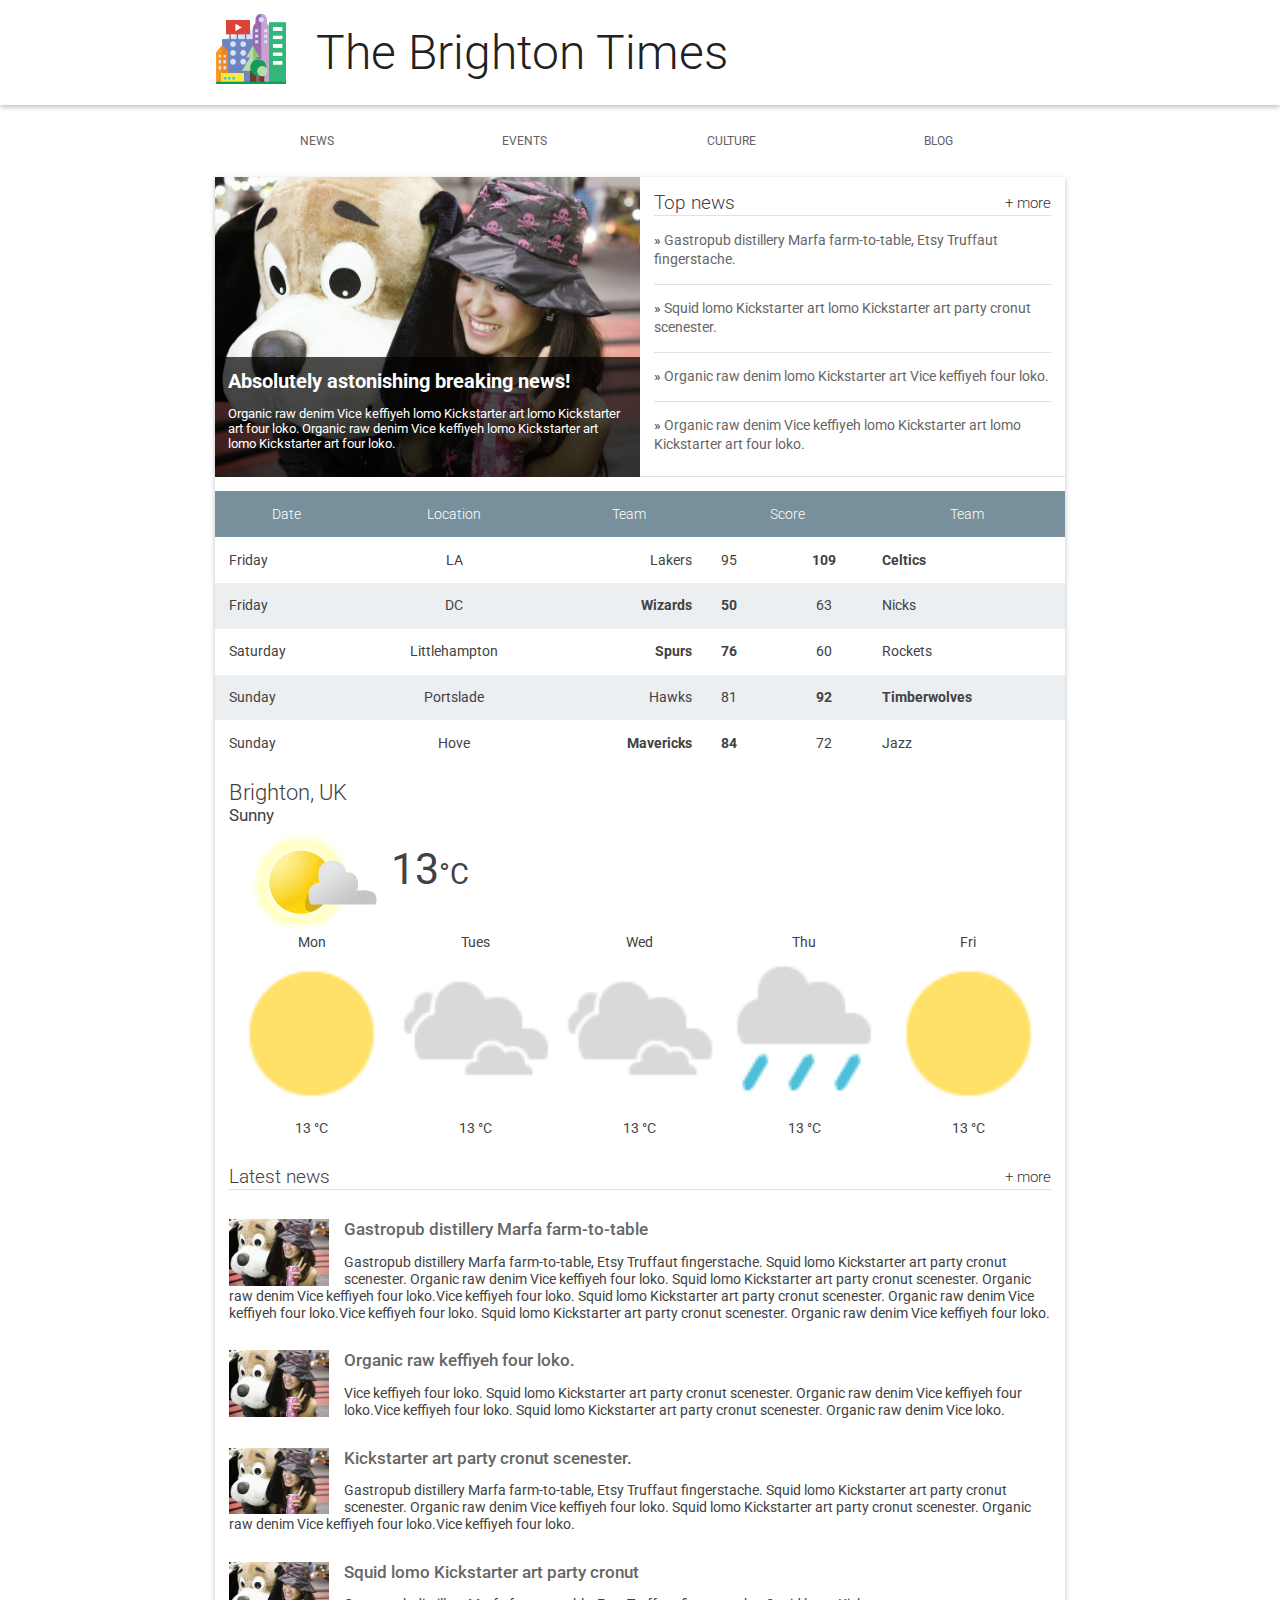
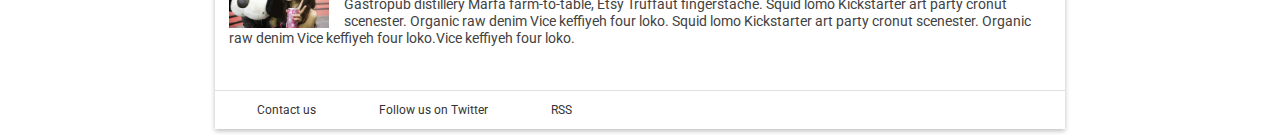
<file: Final_Quiz/index.html>
<!doctype html>
<html lang="en">
  <head>
    <meta charset="utf-8">
    <meta name="viewport" content="width=device-width,initial-scale=1.0">
    <meta http-equiv="X-UA-Compatible" content="IE=edge">
    <title>Brighton Times</title>
    <link href="https://fonts.googleapis.com/css?family=Roboto:300,400,500" rel="stylesheet" type="text/css">
    <link rel="stylesheet" type="text/css" href="main.css">
    <link rel="stylesheet" type="text/css" href="responsive.css">
  </head>
  <body>

    <header class="header">
      <div class="header__inner">
        <img class="header__logo" src="images/city.png" alt="iconic view of a cityscape">
        <h1 class="header__title">
          The Brighton Times
        </h1>
        <a id="menu" class="header__menu">
          <svg xmlns="http://www.w3.org/2000/svg" viewBox="0 0 24 24">
            <path d="M2 6h20v3H2zm0 5h20v3H2zm0 5h20v3H2z"/>
          </svg>
        </a>
      </div>
    </header>

    <nav id="drawer" class="nav">
      <ul class="nav__list">
        <li class="nav__item"><a href="#">News</a></li>
        <li class="nav__item"><a href="#">Events</a></li>
        <li class="nav__item"><a href="#">Culture</a></li>
        <li class="nav__item"><a href="#">Blog</a></li>
      </ul>
    </nav>

    <main>
      <section class="content">
        <section class="hero">
          <article class="description">
            <h2>Absolutely astonishing breaking news!</h2>
            <p>Organic raw denim Vice keffiyeh lomo Kickstarter art lomo Kickstarter art four loko. Organic raw denim Vice keffiyeh lomo Kickstarter art lomo Kickstarter art four loko.</p>
          </article>
        </section>

        <section class="news top-news">
          <h2 class="news__title">Top news <a href="#" class="news__more">+ more</a></h2>
          <ul>
            <li class="top-news__item">
              <a href="#">Gastropub distillery Marfa farm-to-table, Etsy Truffaut fingerstache.</a>
            </li>
            <li class="top-news__item">
              <a href="#">Squid lomo Kickstarter art lomo Kickstarter art party cronut scenester.</a>
            </li>
            <li class="top-news__item">
              <a href="#">Organic raw denim lomo Kickstarter art Vice keffiyeh four loko.</a>
            </li>
            <li class="top-news__item">
              <a href="#">Organic raw denim Vice keffiyeh lomo Kickstarter art lomo Kickstarter art four loko.</a>
            </li>
          </ul>
        </section>

        <section class="scores">
          <table class="scores__table">
            <thead>
              <tr>
                <th>Date</th>
                <th class="scores__location">Location</th>
                <th>Team</th>
                <th colspan="2">Score</th>
                <th>Team</th>
              </tr>
            </thead>
            <tbody>
              <tr>
                <td>Friday</td>
                <td class="scores__location">LA</td>
                <td>Lakers</td>
                <td>95</td>
                <td class="winner">109</td>
                <td class="winner">Celtics</td>
              </tr>
              <tr>
                <td>Friday</td>
                <td class="scores__location">DC</td>
                <td class="winner">Wizards</td>
                <td class="winner">50</td>
                <td>63</td>
                <td>Nicks</td>
              </tr>
              <tr>
                <td>Saturday</td>
                <td class="scores__location">Littlehampton</td>
                <td class="winner">Spurs</td>
                <td class="winner">76</td>
                <td>60</td>
                <td>Rockets</td>
              </tr>
              <tr>
                <td>Sunday</td>
                <td class="scores__location">Portslade</td>
                <td>Hawks</td>
                <td>81</td>
                <td class="winner">92</td>
                <td class="winner">Timberwolves</td>
              </tr>
              <tr>
                <td>Sunday</td>
                <td class="scores__location">Hove</td>
                <td class="winner">Mavericks</td>
                <td class="winner">84</td>
                <td>72</td>
                <td>Jazz</td>
              </tr>

            </tbody>
          </table>
        </section>

        <section class="weather">
          <span class="weather__location">Brighton, UK</span>
          <span class="weather__desc">Sunny</span>
          <span class="weather__today">
          <img class="weather__today__image" src="images/weather.png" alt="icon of a partially cloudy day"><span class="weather__today__temp">13</span><span class="weather__today__deg">&deg;C</span>
          </span>
          <ul class="weather__next">
            <li class="weather__next__item">
              <span>Mon</span>
              <img class="weather__next__image" src="images/sunny.png" alt="icon of a sunny day">
              <span>13 &deg;C</span>
            </li><li class="weather__next__item">
              <span>Tues</span>
              <img class="weather__next__image" src="images/cloudy.png" alt="icon of a cloudy day">
              <span>13 &deg;C</span>
            </li><li class="weather__next__item">
              <span>Wed</span>
              <img class="weather__next__image" src="images/cloudy.png" alt="icon of a cloudy day">
              <span>13 &deg;C</span>
            </li><li class="weather__next__item">
              <span>Thu</span>
              <img class="weather__next__image" src="images/rain.png" alt="icon of a rainy day">
              <span>13 &deg;C</span>
            </li><li class="weather__next__item">
              <span>Fri</span>
              <img class="weather__next__image" src="images/sunny.png" alt="icon of a sunny day">
              <span>13 &deg;C</span>
            </li>
          </ul>
        </section>

        <section class="news recent-news">
          <h2 class="news__title">Latest news <a href="#" class="news__more">+ more</a></h2>
          <ul>
            <li class="snippet">
              <img class="snippet__thumbnail" src="images/dog.jpg" alt="picture of a girl with a large, stuffed dog toy">
              <h3 class="snippet__title"><a href="#">Gastropub distillery Marfa farm-to-table</a></h3>
              <p>Gastropub distillery Marfa farm-to-table, Etsy Truffaut fingerstache.
              Squid lomo Kickstarter art party cronut scenester. Organic raw denim Vice keffiyeh four loko. Squid lomo Kickstarter art party cronut scenester. Organic raw denim Vice keffiyeh four loko.Vice keffiyeh four loko. Squid lomo Kickstarter art party cronut scenester. Organic raw denim Vice keffiyeh four loko.Vice keffiyeh four loko. Squid lomo Kickstarter art party cronut scenester. Organic raw denim Vice keffiyeh four loko.
              </p>
            </li>
            <li class="snippet">
              <img class="snippet__thumbnail" src="images/dog.jpg" alt="picture of a girl with a large, stuffed dog toy">
              <h3 class="snippet__title"><a href="#">Organic raw keffiyeh four loko.</a></h3>
              <p>Vice keffiyeh four loko. Squid lomo Kickstarter art party cronut scenester. Organic raw denim Vice keffiyeh four loko.Vice keffiyeh four loko. Squid lomo Kickstarter art party cronut scenester. Organic raw denim Vice loko.
              </p>
            </li>
            <li class="snippet">
              <img class="snippet__thumbnail" src="images/dog.jpg" alt="picture of a girl with a large, stuffed dog toy">
              <h3 class="snippet__title"><a href="#">Kickstarter art party cronut scenester.</a></h3>
              <p>Gastropub distillery Marfa farm-to-table, Etsy Truffaut fingerstache.
              Squid lomo Kickstarter art party cronut scenester. Organic raw denim Vice keffiyeh four loko. Squid lomo Kickstarter art party cronut scenester. Organic raw denim Vice keffiyeh four loko.Vice keffiyeh four loko.
              </p>
            </li>
            <li class="snippet">
              <img class="snippet__thumbnail" src="images/dog.jpg" alt="picture of a girl with a large, stuffed dog toy">
              <h3 class="snippet__title"><a href="#">Squid lomo Kickstarter art party cronut </a></h3>
              <p>Gastropub distillery Marfa farm-to-table, Etsy Truffaut fingerstache.
              Squid lomo Kickstarter art party cronut scenester. Organic raw denim Vice keffiyeh four loko. Squid lomo Kickstarter art party cronut scenester. Organic raw denim Vice keffiyeh four loko.Vice keffiyeh four loko.
              </p>
            </li>
          </ul>
        </section>
      </section>
      <footer>
        <ul>
          <li><a href="#">Contact us</a></li>
          <li><a href="#">Follow us on Twitter</a></li>
          <li><a href="#">RSS</a></li>
        </ul>
      </footer>
    </main>
    <script>
      /*
       * Open the drawer when the menu ison is clicked.
       */
      var menu = document.querySelector('#menu');
      var main = document.querySelector('main');
      var drawer = document.querySelector('.nav');

      menu.addEventListener('click', function(e) {
        drawer.classList.toggle('open');
        e.stopPropagation();
      });
      main.addEventListener('click', function() {
        drawer.classList.remove('open');
      });

    </script>
  </body>
</html>
</file>
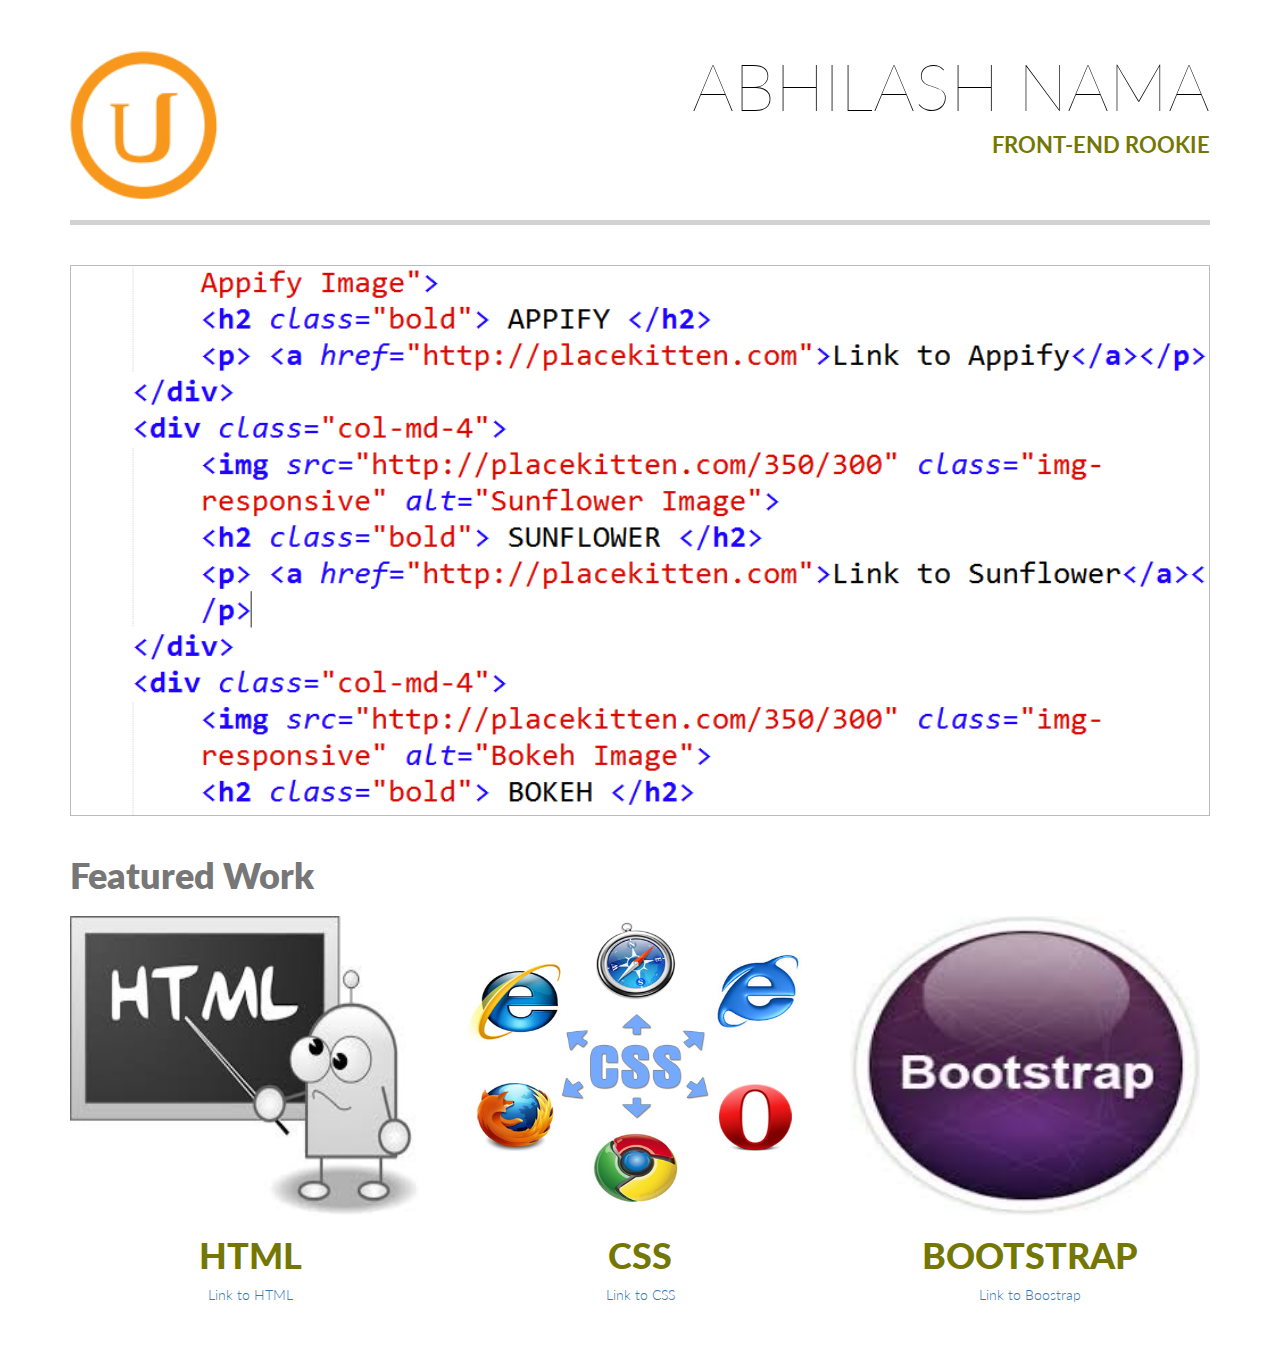
<file: P1-Intro_HTML_CSS/P1-MyPortfolio.html>
<!DOCTYPE HTML>
<html>

<head>
    <meta charset="utf-8">
    <meta name="viewport" content="width=device-width, initial-scale=1">
    <title>My Portfolio</title>
    <link rel="stylesheet" href="css/bootstrap.min.css">
    <link rel="stylesheet" href="css/P1-MyPortfolio.css">
    <link href='https://fonts.googleapis.com/css?family=Lato:100,300' rel='stylesheet' type='text/css'>
    <script type="text/javascript" src="js/jquery-1.9.1.js"></script>
    <script type="text/javascript" src="js/bootstrap.min.js"></script>
</head>

<body>

    <div class="container">

        <div class="row">
            <div class="col-md-6">
                <a href="https://www.udacity.com/"><img class="title-logo" src="images/P1-udacity-logo.jpg" alt="Udacity Logo">
                </a>
            </div>
            <div class="col-md-6 text-uppercase text-right">
                <h1 class="title-super text-thin">Abhilash Nama</h1>
                <h4>Front-end Rookie</h4>
            </div>
        </div>

        <hr>

        <div class="row">
            <div class="col-md-12">
                <img id="center-image" src="images/P1-html-center.png" height="1140" width="550" class="img-responsive" alt="Center Image">
            </div>
        </div>

        <div class="row">
            <div class="col-md-12">
                <h2 class="text-muted">Featured Work</h2>
            </div>
        </div>

        <div class="row text-center">
            <div class="col-md-4">
                <img id="html" src="images/P1-html.jpg" data-toggle="modal" data-target="#project1" class="img-responsive" alt="HTML Image">
                <h2 class="bold">HTML</h2>
                <p> <a href="https://en.wikipedia.org/wiki/HTML">Link to HTML</a>
                </p>
            </div>
            <div class="col-md-4">
                <img id="css" src="images/P1-css.jpg" data-toggle="modal" data-target="#project2" class="img-responsive" alt="CSS Image">
                <h2 class="bold">CSS</h2>
                <p> <a href="https://en.wikipedia.org/wiki/Cascading_Style_Sheets">Link to CSS</a>
                </p>
            </div>
            <div class="col-md-4">
                <img id="bootstrap" src="images/P1-bootstrap.jpg" data-toggle="modal" data-target="#project3" class="img-responsive" alt="Bootstrap Image">
                <h2 class="bold">BOOTSTRAP</h2>
                <p> <a href="http://getbootstrap.com/">Link to Boostrap</a>
                </p>
            </div>
        </div>

    </div>

    <!-- Modal -->
    <div class="modal fade" id="project1" tabindex="-1" role="dialog" aria-labelledby="myModalLabel1" aria-hidden="true">
        <div class="modal-dialog">
            <div class="modal-content">
                <div class="modal-header">
                    <h3 class="modal-title" id="myModalLabel1"><strong>HTML</strong></h3>
                </div>
                <div class="modal-body">
                    <img class="img-responsive" src="images/P1-html.jpg" alt="HTML Image" style="height:200px; width:200px"> This was my first project in this class. I started learning building web pages, solely using HTML. I undestood that HTML enables in building the structure of a webpage but has limitations in styling a webpage. CSS is the next lesson, which helps in styling a webpage.
                </div>
                <div class="modal-footer">
                    <button type="button" class="btn btn-default" data-dismiss="modal">Close</button>
                </div>
            </div>
        </div>
    </div>

    <!-- Modal -->
    <div class="modal fade" id="project2" tabindex="-1" role="dialog" aria-labelledby="myModalLabel2" aria-hidden="true">
        <div class="modal-dialog">
            <div class="modal-content">
                <div class="modal-header">
                    <h3 class="modal-title" id="myModalLabel2"><strong>CSS</strong></h3>
                </div>
                <div class="modal-body">
                    <img class="img-responsive" src="images/P1-css.jpg" alt="CSS Image" style="height:200px; width:200px">This was my second project in this class. I learnt the various ways the objects in a webpage can be styled using CSS.
                </div>
                <div class="modal-footer">
                    <button type="button" class="btn btn-default" data-dismiss="modal">Close</button>
                </div>
            </div>
        </div>
    </div>

    <!-- Modal -->
    <div class="modal fade" id="project3" tabindex="-1" role="dialog" aria-labelledby="myModalLabel3" aria-hidden="true">
        <div class="modal-dialog">
            <div class="modal-content">
                <div class="modal-header">
                    <h3 class="modal-title" id="myModalLabel3"><strong>Bootstrap</strong></h3>
                </div>
                <div class="modal-body">
                    <img class="img-responsive" src="images/P1-bootstrap.jpg" alt="Bootstrap Image" style="height:200px; width:200px">Bootstrap is a framework for building webpages that has many features built into it. This webpage was built using the Bootstrap framework.
                </div>
                <div class="modal-footer">
                    <button type="button" class="btn btn-default" data-dismiss="modal">Close</button>
                </div>
            </div>
        </div>
    </div>

</body>

</html>
</file>
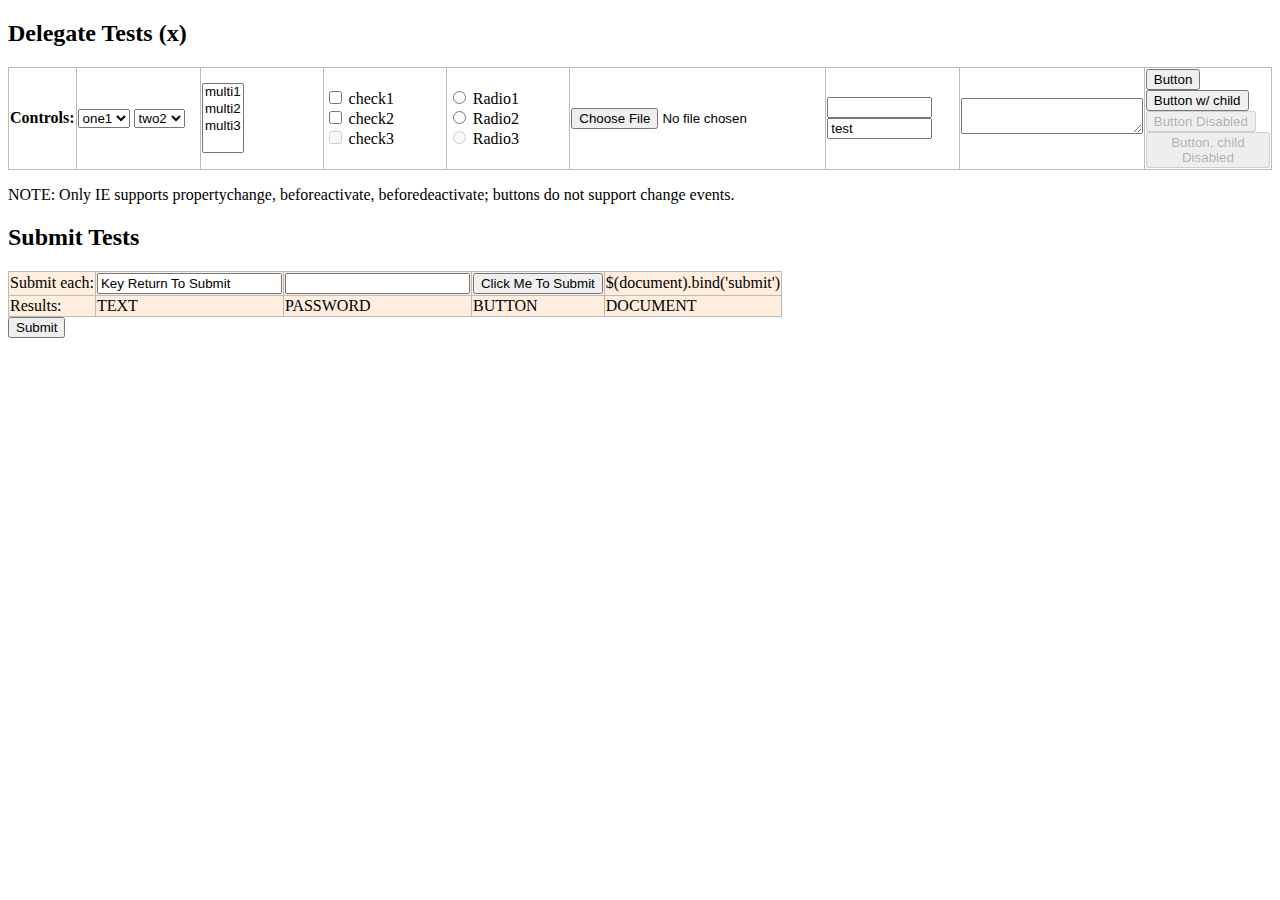
<file: P1-Intro_HTML_CSS/js/jquery-1.11.2/test/delegatetest.html>
<!DOCTYPE html>
<html>
<head>
<title>Event Delegation Tests</title>
<script src="jquery.js"></script>
<style>
table {
	border-collapse: collapse;
	empty-cells: show;
}
th {
	text-align: left;
}
thead td {
	width: 11%;
}
tbody td {
	background: #fed;
}
th, td {
	border: 1px solid #bbb;
}
</style>
</head>
<body>
<h2>Delegate Tests (<span id="fileversion">x</span>)</h2>

<table id="changes">
<thead>
	<tr>
		<th>
			Controls:
		</th>
		<td id="select-one">
			<select>
				<option value='one1'>one1</option>
				<option value='one2'>one2</option>
				<option value='one3'>one3</option>
			</select>
			<select>
				<option value='two1'>two1</option>
				<option value='two2' selected="selected">two2</option>
				<option value='two3'>two3</option>
			</select>
		</td>
		<td id="select-mult">
			<select multiple="multiple">
				<option value='multi1'>multi1</option>
				<option value='multi2'>multi2</option>
				<option value='multi3'>multi3</option>
			</select>
		</td>
		<td id="checkbox">
			<input type="checkbox" name="mycheckbox" id="check1"/>
			<label for="check1">check1</label><br/>
			<input type="checkbox" name="mycheckbox" id="check2"/>
			<label for="check2">check2</label><br />
			<input type="checkbox" name="mycheckbox" id="check3" disabled="disabled"/>
			<label for="check3">check3</label>
		</td>
		<td id="radio">
			<input type="radio" name="myradio" id="radio1"/>
			<label for="radio1">Radio1</label><br/>
			<input type="radio" name="myradio" id="radio2"/>
			<label for="radio2">Radio2</label><br />
			<input type="radio" name="myradio" id="radio3" disabled="disabled"/>
			<label for="radio3">Radio3</label>
		</td>
		<td id="file">
			<input class="file_test" id="file1" type="file"/>
		</td>
		<td id="text">
			<input class='test' value='' id='input' size='10' />
			<input class='test' value='test' id='input2' size='10' readonly="readonly" />
		</td>
		<td id="textarea">
			<textarea rows='2'></textarea>
		</td>
		<td id="button">
			<button name="mybutton1" id="button1">Button</button><br />
			<button name="mybutton2" id="button2"><span>Button w/ child</span></button><br />
			<button name="mybutton3" id="button3" disabled="disabled">Button Disabled</button><br />
			<button name="mybutton4" id="button4" disabled="disabled"><span disabled="disabled">Button, child Disabled</span></button><br />
		</td>
	</tr>
</thead>
<tbody>
</tbody>
</table>
<p>NOTE: Only IE supports propertychange, beforeactivate, beforedeactivate; buttons do not support change events.</p>

<h2>Submit Tests</h2>
<table>
	<tr>
		<td>
			Submit each:
		</td>
		<td>
			<form action="" id="text_submit">
				<input class='test' type='text' value='Key Return To Submit'/>
			</form>
		</td>
		<td>
			<form action="" id="password_submit">
				<input class='test' type='password' value=''/>
			</form>
		</td>
		<td>
			<form action="" id="submit_submit">
				<input type='submit' value="Click Me To Submit" />
			</form>
		</td>
		<td>$(document).bind('submit')</td>
	</tr>
	<tr>
		<td>Results:</td>
		<td id='textSubmit' class="red">TEXT</td>
		<td id='passwordSubmit' class="red">PASSWORD</td>
		<td id='submitSubmit' class="red">BUTTON</td>
		<td id='boundSubmit' class="red">DOCUMENT</td>
	</tr>
</table>

	<form id="autosub"><input type=submit name=subme /></form>

<script type='text/javascript'>

$("#fileversion").text($.fn.jquery);

// Try an auto-submit, it should only fire once
$(function(){
	var triggered = false;
	$("#autosub input").trigger("keypress");
	$("body").on("submit", "#autosub", function( e ){
		e.preventDefault();
		e.stopPropagation();
		if ( triggered ) {
			alert("autosubmit FAIL");
		}
		triggered = true;
	});
	$("#autosub").submit().remove();
});

// Events we want to track in row-order
var events = "bind-change live-change onX-change bind-propertychange live-beforeactivate live-focusin bind-focus live-beforedeactivate live-focusout bind-blur live-click live-keydown".split(" "),
	counter = 0;
	blinker = function(event){
		if ( !counter ) {
			$("#changes tbody td").text("");
		}
		var $el = event.data,
			prev = $el.text();
		prev = prev? prev +" | " : "";
		return $el
			.text(prev + ++counter+" " + (this.value.replace(/^on$/,"") || this.id || this.checked || ""))
			.css("backgroundColor","#0f0")
			.delay(800)
			.queue(function(next){
				$el.css("backgroundColor","#afa");
				--counter;
				next();
			});
	};

for ( var i=0; i < events.length; i++ ) {
	var m = events[i].split("-"),
		api = m[0],
		type = m[1],
		$row = $("<tr><th>"+type+" "+api+"</th></tr>");

	$("#changes thead td").each(function(){
		var id = "#"+this.id,
			$cell = $('<td></td>');
		if ( api == "onX" ) {
			$(this).find("input, button, select, textarea").each(function(){
				this["on"+type] = function(e){ e = $.event.fix(e||event); e.data = $cell; blinker.call(this, e); };
			});
		} else if ( api == "bind" ) {
			$(this).find("input, button, select, textarea").bind(type, $cell, blinker);
		} else {
			$(id+" input,"+id+" button,"+id+" select,"+id+" textarea").live(type, $cell, blinker);
		}
		$row.append($cell);
	});
	$("#changes tbody").append($row);
}

// Ensure that cloned elements get the delegated event magic; this is
// implementation-specific knowledge but otherwise impossible to test.
// The beforeactivate event attaches a direct-bound change event.
// (Only care about the live change for this third select element.)
var sel1 = $("#select-one select:first-child");
if ( typeof(sel1[0].fireEvent) !== "undefined" ) {
	sel1.trigger( "beforeactivate" ).clone().appendTo("#select-one");
	//alert($("#select-one select").map(function(){ return this._change_attached || "undef"; }).get().join("|"));
}

jQuery.fn.blink = function(){
	return this
		.css("backgroundColor","green")
		.text( (parseInt(this.text(), 10) || 0) + 1 )
		.delay(700).queue(function(next){
			jQuery(this).css("backgroundColor","#afa");
			next();
		});
};

jQuery.fn.addSubmitTest = function( id, prevent ) {
	return this.live("submit", function(e){
		if ( prevent ) {
				e.preventDefault();
		}
		jQuery(id).blink();
	});
};

$("#text_submit").addSubmitTest("#textSubmit", true);
$("#password_submit").addSubmitTest("#passwordSubmit", true);
$("#submit_submit").addSubmitTest("#submitSubmit", true);
$("#prog_submit").addSubmitTest("#submitSubmit", true);
$(document).bind("submit", function(){
	jQuery("#boundSubmit").blink();
});

</script>
</body>
</html>
</file>
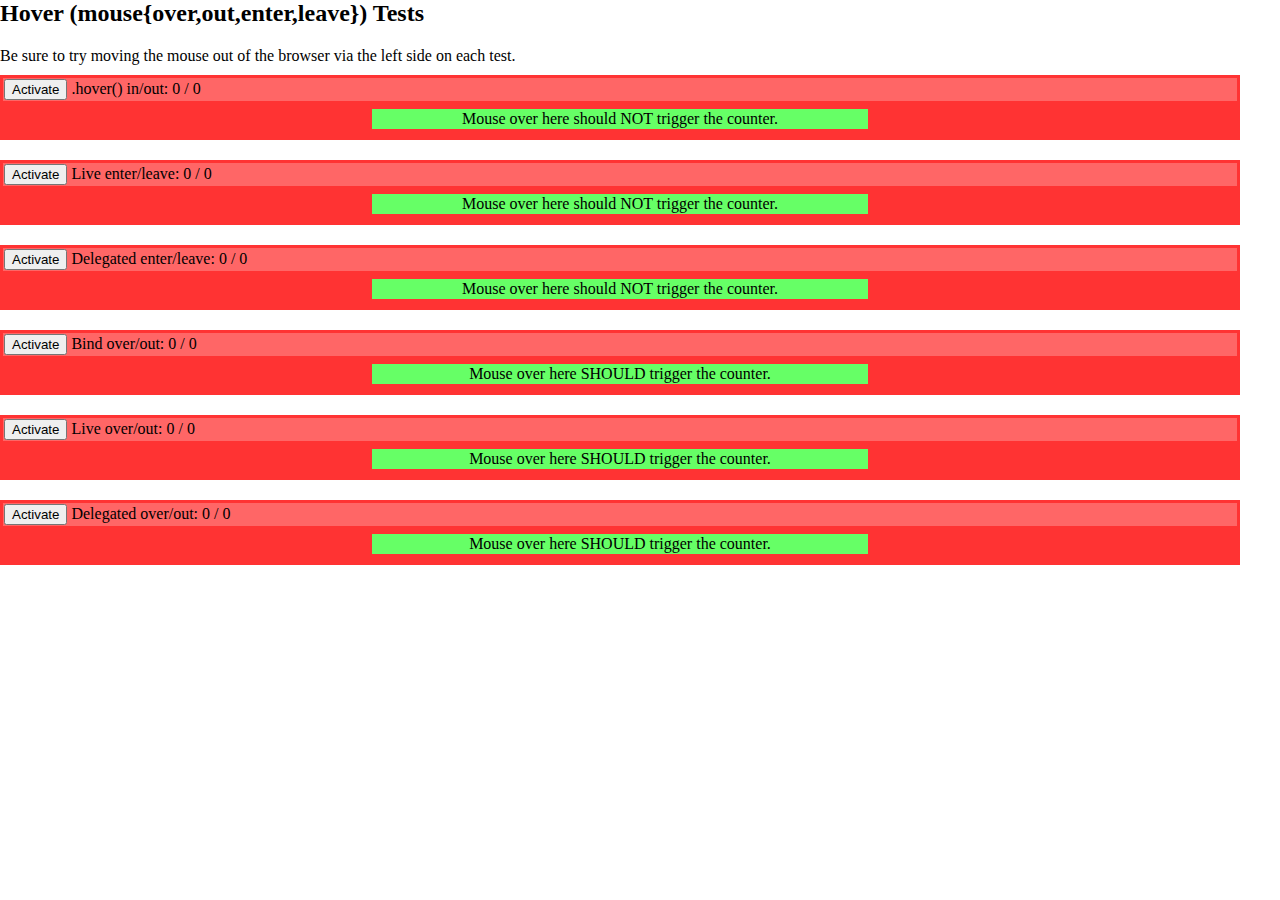
<file: P1-Intro_HTML_CSS/js/jquery-1.11.2/test/hovertest.html>
<html>
<head>
<title>Hover tests</title>
<script src="jquery.js"></script>
<style>
/* Remove body dimensions so we can test enter/leave to surrounding browser chrome */
body, html {
	border: 0;
	margin: 0;
	padding: 0;
}
p {
	margin: 2px 0;
}
.hover-box {
	background: #f33;
	padding: 3px;
	margin: 10px 40px 20px 0;
}
.hover-status {
	background: #f66;
	padding: 1px;
}
.hover-inside {
	background: #6f6;
	padding: 1px;
	margin: 8px auto;
	width: 40%;
	text-align: center;
}
</style>
 </head>
 <body>
	<h2>Hover (mouse{over,out,enter,leave}) Tests</h2>
	<p>Be sure to try moving the mouse out of the browser via the left side on each test.</p>
	<div id="wrapper">

	<div id="hoverbox" class="hover-box">
		<div class="hover-status">
			<button>Activate</button>
			.hover() in/out: <span class="ins">0</span> / <span class="outs">0</span>
		</div>
		<div class="hover-inside">
			Mouse over here should NOT trigger the counter.
		</div>
	</div>
	<div id="liveenterbox" class="hover-box">
		<div class="hover-status">
			<button>Activate</button>
			Live enter/leave: <span class="ins">0</span> / <span class="outs">0</span>
		</div>
		<div class="hover-inside">
			Mouse over here should NOT trigger the counter.
		</div>
	</div>
	<div id="delegateenterbox" class="hover-box">
		<div class="hover-status">
			<button>Activate</button>
			Delegated enter/leave: <span class="ins">0</span> / <span class="outs">0</span>
		</div>
		<div class="hover-inside">
			Mouse over here should NOT trigger the counter.
		</div>
	</div>

	<div id="overbox" class="hover-box">
		<div class="hover-status">
			<button>Activate</button>
			Bind over/out: <span class="ins">0</span> / <span class="outs">0</span>
		</div>
		<div class="hover-inside">
			Mouse over here SHOULD trigger the counter.
		</div>
	</div>
	<div id="liveoverbox" class="hover-box">
		<div class="hover-status">
			<button>Activate</button>
			Live over/out: <span class="ins">0</span> / <span class="outs">0</span>
		</div>
		<div class="hover-inside">
			Mouse over here SHOULD trigger the counter.
		</div>
	</div>
	<div id="delegateoverbox" class="hover-box">
		<div class="hover-status">
			<button>Activate</button>
			Delegated over/out: <span class="ins">0</span> / <span class="outs">0</span>
		</div>
		<div class="hover-inside">
			Mouse over here SHOULD trigger the counter.
		</div>
	</div>

	</div> <!-- wrapper -->

<script>

$(function(){

	var x,
		countIns = function() {
			var d = $(this).data();
			$("span.ins", this).text(++d.ins);
		},
		countOuts = function() {
			var d = $(this).data();
			$("span.outs", this).text(++d.outs);
		};

	// Tests can be activated separately or in combination to check for interference

	$("#hoverbox button").click(function(){
		$("#hoverbox")
			.data({ ins: 0, outs: 0 })
			.hover( countIns, countOuts );
		$(this).remove();
	});
	$("#delegateenterbox button").click(function(){
		$("html")
			.find("#delegateenterbox").data({ ins: 0, outs: 0 }).end()
			.delegate("#delegateenterbox", "mouseenter", countIns )
			.delegate("#delegateenterbox", "mouseleave", countOuts );
		$(this).remove();
	});
	$("#liveenterbox button").click(function(){
		$("#liveenterbox")
			.data({ ins: 0, outs: 0 })
			.live("mouseenter", countIns )
			.live("mouseleave", countOuts );
		$(this).remove();
	});

	$("#overbox button").click(function(){
		$("#overbox")
			.data({ ins: 0, outs: 0 })
			.bind("mouseover", countIns )
			.bind("mouseout", countOuts );
		$(this).remove();
	});
	$("#liveoverbox button").click(function(){
		$("#liveoverbox")
			.data({ ins: 0, outs: 0 })
			.live("mouseover", countIns )
			.live("mouseout", countOuts );
		$(this).remove();
	});
	$("#delegateoverbox button").click(function(){
		$(document)
			.find("#delegateoverbox").data({ ins: 0, outs: 0 }).end()
			.delegate("#delegateoverbox", "mouseover", countIns )
			.delegate("#delegateoverbox", "mouseout", countOuts );
		$(this).remove();
	});
});

</script>
</body>
</html>
</file>
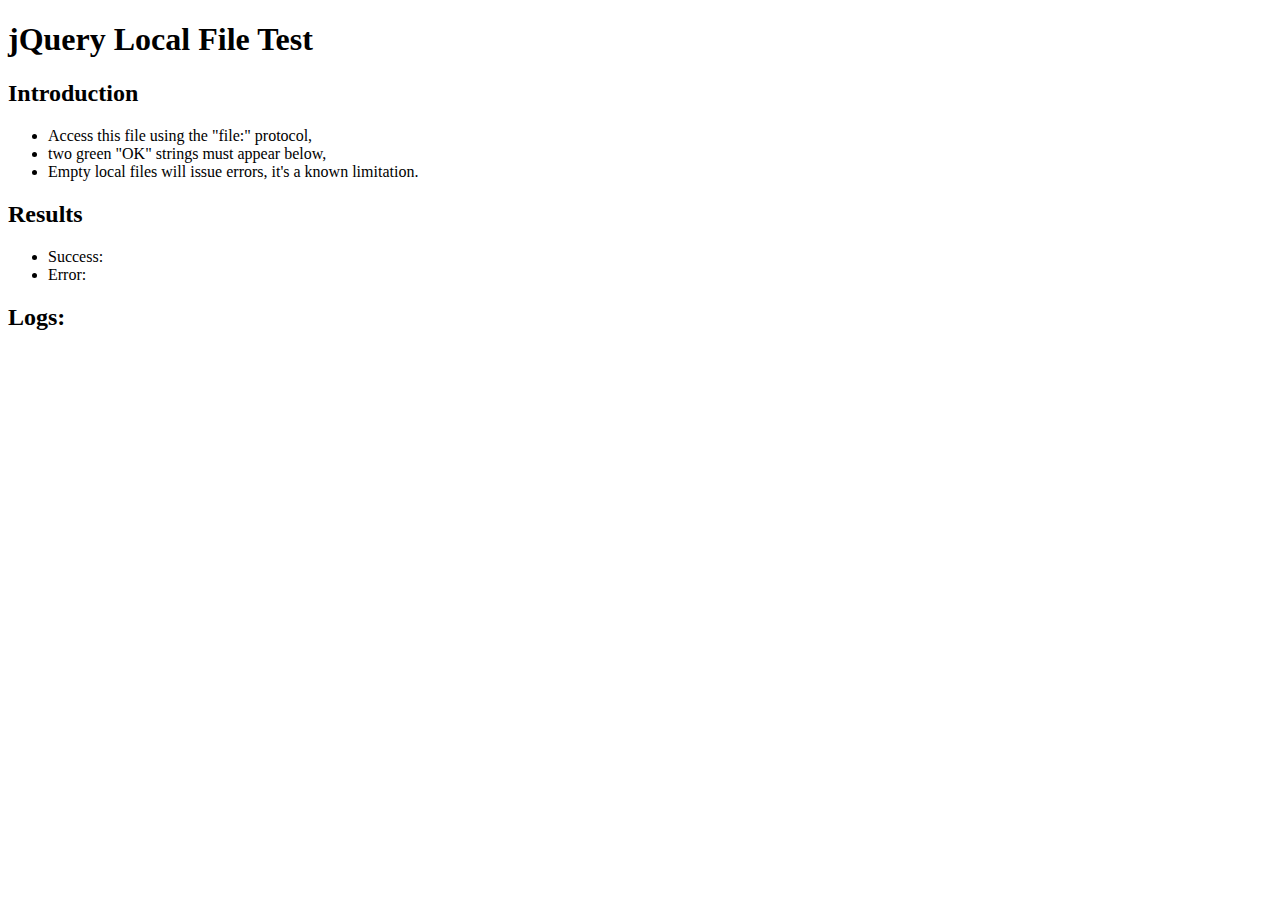
<file: P1-Intro_HTML_CSS/js/jquery-1.11.2/test/localfile.html>
<!DOCTYPE html PUBLIC "-//W3C//DTD XHTML 1.0 Transitional//EN" "http://www.w3.org/TR/xhtml1/DTD/xhtml1-transitional.dtd">
<html xmlns="http://www.w3.org/1999/xhtml" xml:lang="en" lang="en" dir="ltr" id="html">
<head>
	<meta http-equiv="Content-Type" content="text/html; charset=utf-8" />
	<title>jQuery Local File Test</title>
	<!-- Includes -->
	<script src="jquery.js"></script>
	<style>
		.error { color: red; }
		.success { color: green; }
	</style>
</head>
<body>
	<h1>jQuery Local File Test</h1>
	<h2>
		Introduction
	</h2>
	<ul>
		<li>
			Access this file using the "file:" protocol,
		</li>
		<li>
			two green "OK" strings must appear below,
		</li>
		<li>
			Empty local files will issue errors, it's a known limitation.
		</li>
	</ul>
	<h2>
		Results
	</h2>
	<ul>
		<li>
			Success:
			<span id="success">
			</span>
		</li>
		<li>
			Error:
			<span id="error">
			</span>
		</li>
	</ul>
	<h2>
		Logs:
	</h2>
	<ul id="log">
	</ul>
	<script>
		var logUL = jQuery( "#log" );
		function doLog( message, args ) {
			jQuery( "<li />").appendTo( logUL ).text( message + ': "' + Array.prototype.join.call( args, '" - "' ) + '"' );
		}
		jQuery.ajax( "./data/badjson.js" , {
			context: jQuery( "#success" ),
			dataType: "text"
		}).success(function( data, _, xhr ) {
			doLog( "Success (" + xhr.status + ")" , arguments );
			this.addClass( data ? "success" : "error" ).text( "OK" );
		}).error(function( xhr ) {
			doLog( "Success (" + xhr.status + ")" , arguments );
			this.addClass( "error" ).text( "FAIL" );
		});
		jQuery.ajax( "./data/doesnotexist.ext" , {
			context: jQuery( "#error" ),
			dataType: "text"
		}).error(function( xhr ) {
			doLog( "Error (" + xhr.status + ")" , arguments );
			this.addClass( "success" ).text( "OK" );
		}).success(function( data, _, xhr ) {
			doLog( "Error (" + xhr.status + ")" , arguments );
			this.addClass( "error" ).text( "FAIL" );
		});
	</script>
</body>
</file>
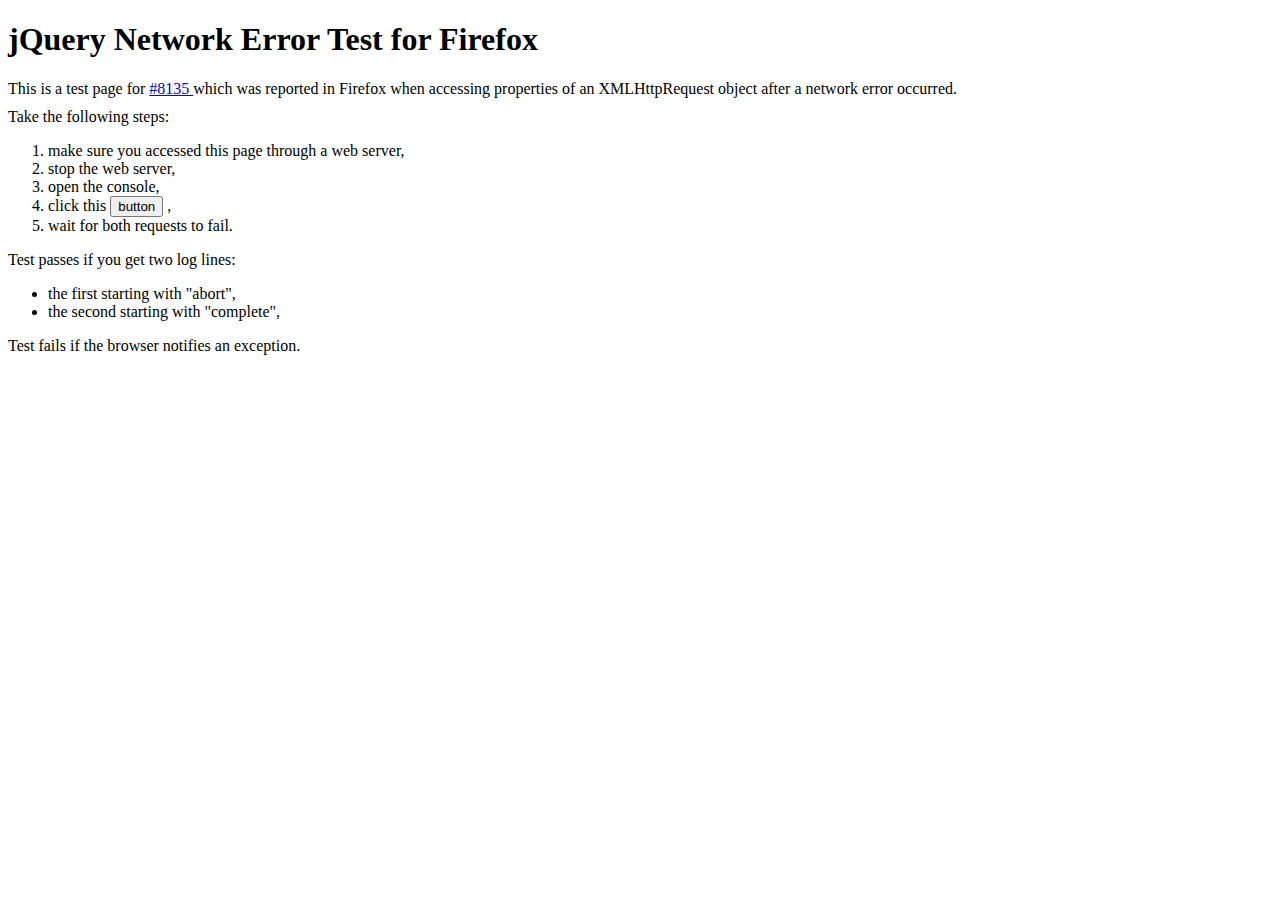
<file: P1-Intro_HTML_CSS/js/jquery-1.11.2/test/networkerror.html>
<!DOCTYPE html>
<html>
<!--
	Test for #8135

	Thanks John Firebaugh for this test page based on his gist
	https://gist.github.com/807090

	Access this page through a web server, then stop said server and click the button.
-->
<head>
	<title>
		jQuery Network Error Test for Firefox
	</title>
	<style>
		div { margin-top: 10px; }
	</style>
	<script src="jquery.js"></script>
	<script type="text/javascript">
	$('button').live('click', function () {
		$.ajax({
			url: '/',
			error: function() {
				console.log( "abort", arguments );
			}
		}).abort();
		$.ajax({
			url: '/',
			error: function() {
				console.log( "complete", arguments );
			}
		});
		return false;
	})
	</script>
</head>
<body>
	<h1>
		jQuery Network Error Test for Firefox
	</h1>
	<div>
		This is a test page for
		<a href="http://bugs.jquery.com/ticket/8135">
			#8135
		</a>
		which was reported in Firefox when accessing properties
		of an XMLHttpRequest object after a network error occurred.
	</div>
	<div>Take the following steps:</div>
	<ol>
		<li>
			make sure you accessed this page through a web server,
		</li>
		<li>
			stop the web server,
		</li>
		<li>
			open the console,
		</li>
		<li>
			click this
			<button>button</button>
			,
		</li>
		<li>
			wait for both requests to fail.
		</li>
	</ol>
	<div>
		Test passes if you get two log lines:
		<ul>
			<li>
				the first starting with "abort",
			</li>
			<li>
				the second starting with "complete",
			</li>
		</ul>
	</div>
	<div>
		Test fails if the browser notifies an exception.
	</div>
</body>
</html>
</file>
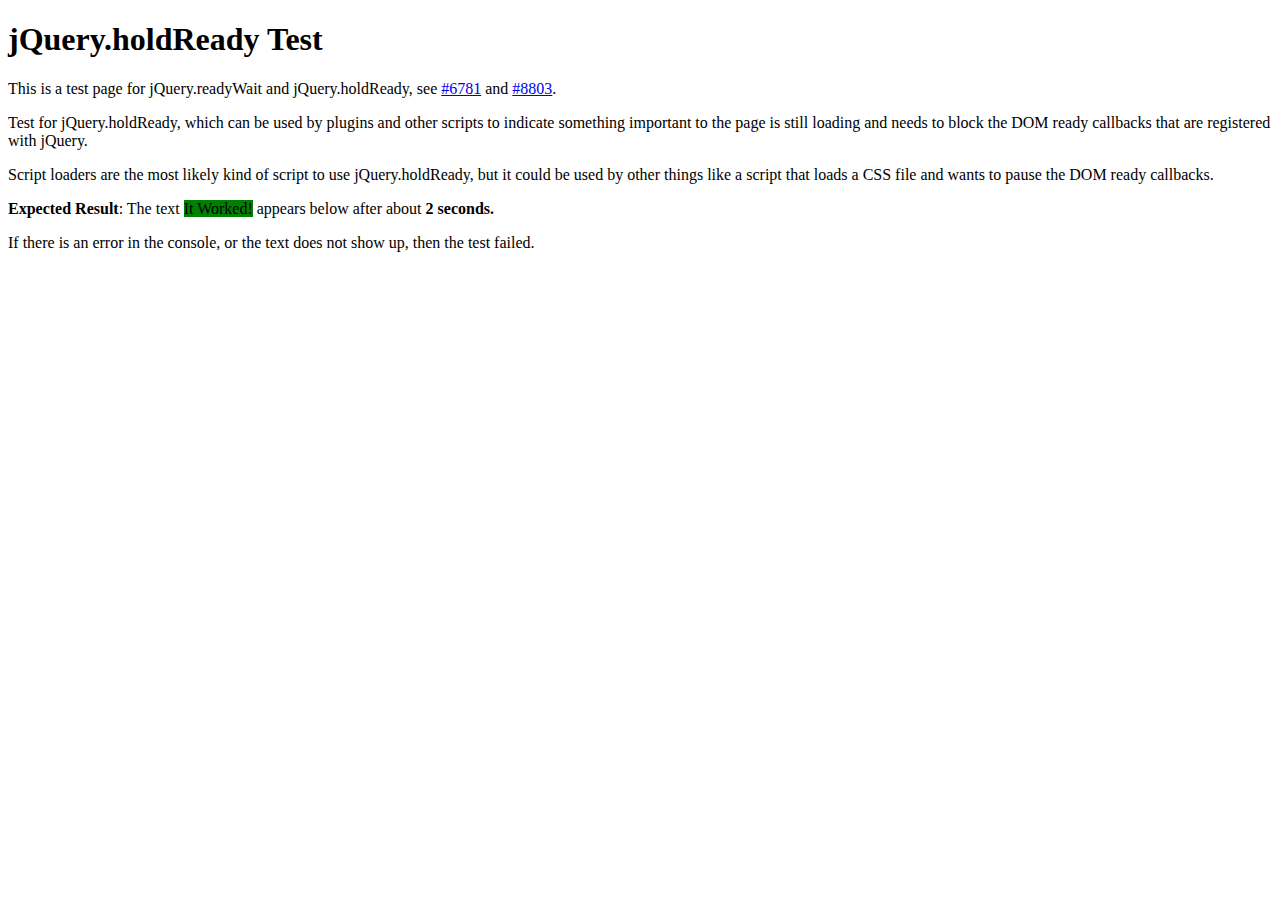
<file: P1-Intro_HTML_CSS/js/jquery-1.11.2/test/readywait.html>
<!DOCTYPE html>
<html>
<!--
	Test for jQuery.holdReady. Needs to be a
	standalone test since it deals with DOM
	ready.
-->
<head>
	<title>
		jQuery.holdReady Test
	</title>
	<style>
		div { margin-top: 10px; }
		#output { background-color: green }
		#expectedOutput { background-color: green }
	</style>
	<script src="jquery.js"></script>

	<!-- Load the script loader that uses
		jQuery.readyWait -->
	<script src="data/readywaitloader.js"></script>

	<script type="text/javascript">
	jQuery(function() {
		// The delayedMessage is defined by
		// the readywaitasset.js file, so the
		// next line will only work if this DOM
		// ready callback is called after readyWait
		// has been decremented by readywaitloader.js
		// If an error occurs.
		jQuery("#output").append(delayedMessage);
	});
	</script>
</head>
<body>
	<h1>
		jQuery.holdReady Test
	</h1>
	<p>
		This is a test page for jQuery.readyWait and jQuery.holdReady,
		see
		<a href="http://bugs.jquery.com/ticket/6781">#6781</a>
		and
		<a href="http://bugs.jquery.com/ticket/8803">#8803</a>.
	</p>
	<p>
	Test for jQuery.holdReady, which can be used
	by plugins and other scripts to indicate something
	important to the page is still loading and needs
	to block the DOM ready callbacks that are registered
	with jQuery.
	</p>
	<p>
	Script loaders are the most likely kind of script
	to use jQuery.holdReady, but it could be used by
	other things like a script that loads a CSS file
	and wants to pause the DOM ready callbacks.
	</p>
	<p>
	<strong>Expected Result</strong>: The text
	<span id="expectedOutput">It Worked!</span>
	appears below after about <strong>2 seconds.</strong>
	</p>
	<p>
	If there is an error in the console,
	or the text does not show up, then the test failed.
	</p>
	<div id="output"></div>
</body>
</html>
</file>
<file: Final_Quiz/main.css>
body, html {
  margin: 0;
  padding: 0;
  width: 100%;
  height: 100%;
}

body {
  font-family: Roboto;
  font-size: 12px;
  color: #424242;
}

h1, h2, h3, h4, h5 {
  margin: 0;
}

header, nav, footer, section, article, div {
  box-sizing: border-box;
}

ul {
  list-style: none;
  padding: 0;
  margin: 0;
}


/*
 *
 * Common
 *
 */

.news__more {
  float: right;
  font-size: .8em;
  color: #333;
  text-decoration: none;
}


/*
 *
 * Header
 *
 */

.header {
  box-shadow: 0 2px 5px rgba(0, 0, 0, 0.26);
  min-height: 56px;
  transition: min-height 0.3s;
}

.header__inner {
  width: 100%;
  margin-left: auto;
  margin-right: auto;
}

.header__logo {
  height: 72px;
  margin-right: 1em;
  vertical-align: top;
  margin-top: 12px;
}

.header__title {
  font-weight: 300;
  font-size: 4em;
  margin: 0.5em 0.25em;
  display: inline-block;
  color: #212121;
}


/*
 *
 * Top Level Navigation
 *
 */

.nav {
  width: 100%;
  margin-left: auto;
  margin-right: auto;
}

.nav__list {
  width: 100%;
  padding: 0;
  margin: 0;
}

.nav__item {
  box-sizing: border-box;
  display: inline-block;
  width: 24%;
  text-align: center;
  line-height: 24px;
  padding: 24px;
  text-transform: uppercase;
}

.nav a {
  text-decoration: none;
  color: #616161;
  padding: 1.5em;
}

.nav a:hover {
  text-decoration: underline;
  color: #212121;
}


/*
 *
 * Main
 *
 */

main {
  box-shadow: 0 2px 5px rgba(0, 0, 0, 0.26);
  width: 100%;
  margin-left: auto;
  margin-right: auto;
}

/*
 *
 * Content
 *
 */


/*
 *
 * Hero
 *
 */

.hero {
  width: 100%;
  position: relative;
  background-image: url("./images/dog.jpg");
  background-size: cover;
  height: 300px;
}

.hero article {
  box-sizing: border-box;
  background-color: #000;
  background-color: rgba(0, 0, 0, 0.7);
  position: absolute;
  bottom: 0;
  height: 40%;
  width: 100%;
  color: #fff;
  padding: 1em;
}


/*
 *
 * Top News
 *
 */

.top-news {
  max-height: 300px;
  border-bottom: 1px solid #E0E0E0;
  padding: 1em;
  width: 100%;
}

.news__title {
  font-weight: 300;
  border-bottom: 1px solid #E0E0E0;
  line-height: 24px;
  font-size: 1.33em;
}

.top-news__item {
  border-bottom: 1px solid #E0E0E0;
  padding: 1em 0;
  line-height: 19.2px;
}

.top-news__item:before {
  content: "» ";
}

.top-news__item:last-child {
  border-bottom: none;
}

.top-news__item a {
  text-decoration: none;
  color: #666;
  padding: 1.5em inherit;
}

.top-news__item a:hover,
.top-news__item a:active {
  text-decoration: underline;
}


/*
 *
 * Sport Scores
 *
 */

.scores {
  padding-top: 1em;
  flex-grow: 1;
}

.scores__table {
  width: 100%;
  border-collapse: collapse;
}

.scores__table th,
.scores__table td {
  padding: 1em;
}

.scores__table th {
  color: #fff;
  font-weight: 300;
  background-color: #78909C;
}

.scores__table tr:nth-child(odd) td {
  background-color: #fff;
}

.scores__table tr:nth-child(even) td {
  background-color: #eceff1;
}

.scores__table td.winner {
  font-weight: bold;
}

.scores__table td:nth-child(3) {
  text-align: right;
}

.scores__table td:nth-child(2),
.scores__table td:nth-child(5) {
  text-align: center;
}

/*
 *
 * Weather
 *
 */

.weather {
  flex-grow: 1;
  padding: 1em;
}

.weather__location {
  display: block;
  font-weight: 300;
  font-size: 1.5em;
}

.weather__desc {
  display: block;
  font-size: 1.2em;
}

.weather__today {
  width: 60%;
  vertical-align: middle;
}

.weather__today__image {
  vertical-align: middle
}

.weather__today__temp {
  font-size: 3em;
}

.weather__today__deg {
  font-size: 2em;
  display: inline;
}

.weather__next__item {
  display: inline-block;
  width: 20%;
  text-align: center;
}

.weather__next__item span {
  display: block;
}

.weather__next__image {
  width: 100%;
}


/*
 *
 * Recent News
 *
 */

.recent-news {
  flex-grow: 1;
  clear: both;
  padding: 1em;
  overflow: auto;
}

.snippet {
  clear: both;
  margin: 2em 0;
}

.snippet__thumbnail {
  width: 100px;
  float: left;
  margin-right: 1em;
}

.snippet__title {
  font-weight: 500;
}

.snippet__title a {
  text-decoration: none;
  color: #666;
  padding: 1.5em inherit;
}

.snippet__title a:hover,
.snippet__title a:active {
  text-decoration: underline;
}


/*
 *
 * Footer
 *
 */

footer {
  border-top: 1px solid #E0E0E0;
  padding: 1em;
  width: 100%;
}

footer li {
  display: inline-block;
  margin: 0 1em;
}

footer a {
  text-decoration: none;
  color: #333;
  padding: 1.5em;
}
</file>
<file: Final_Quiz/responsive.css>
.content {
  display: flex;
  flex-wrap: wrap;
}

.header__menu {
  display: none;
}

.hero, .top-news, .scores, .weather, .recent-news {
  order: 10;
}

@media screen and (max-width: 549px) {
  .header__logo {
    height: 48px;
    margin-right: 0.5em;
  }
  .header__title {
    margin-left: 0;
    font-size: 2em;
    vertical-align: bottom;
  }
  .nav {
    z-index: 10;
    background-color: #fff;
    width: 300px;
    position: absolute;
    /* This trasform moves the drawer off canvas. */
    -webkit-transform: translate(-300px, 0);
    transform: translate(-300px, 0);
    /* Optionally, we animate the drawer. */
    transition: transform 0.3s ease;
  }
  .nav.open {
    -webkit-transform: translate(0, 0);
    transform: translate(0, 0);
  }
  .nav__item {
    display: list-item;
    border-bottom: 1px solid #E0E0E0;
    width: 100%;
    text-align: left;
  }
  .header__menu {
    display: inline-block;
    position: absolute;
    right: 0;
    padding: 1em;
  }
  .header__menu svg {
    width: 2.5em;
    fill: #E0E0E0;
  }
}

@media screen and (min-width: 550px) {
  .hero {
    order: 0;
    width: 60%;
  }
  .weather {
    order: 1;
    width: 40%;
  }
  .snippet {
    -webkit-line-clamp: 3;
  }
}

@media screen and (min-width: 700px) {
  .hero {
    width: 50%;
  }
  .top-news {
    order: 1;
    width: 50%;
  }
  .scores {
    order: 2;
    width: 100%;
  }
  .weather {
    width: 100%;
    order: 3;
  }
  .top-news, .recent-news, .scores, .weather {
    font-size: 1.2em;
  }
  .hero {
    font-size: 1.1em;
  }
}

@media screen and (min-width: 850px) {
  main, .header__inner, .nav, .content {
    width: 850px;
    margin-left: auto;
    margin-right: auto;
  }
}
</file>
<file: P1-Intro_HTML_CSS/css/P1-MyPortfolio.css>
border {
	box-sizing: border-box;
	webkit-box-sizing: webkit-border-box;
	moz-box-sizing: moz-box-sizing;
	ms-box-sizing: ms-box-sizing;
}

body {
	font-family: 'Lato', sans-serif;
	color: #747704;
	font-weight: 300;
}

html {
	margin-bottom: 40px;
	margin-top: 10px;
}

.title-logo {
	margin-top: 40px;
	height: 150px;
	width: 150px;
}

h1 {
	margin-top: 40px;
}

.title-super {
	font-size: 66px;
	color: #000000;
}

.text-thin {
	font-weight: 100;
}

h4 {
	font-size: 22px;
	font-weight: bold;
}

hr {
	border-top: 5px solid rgba(119,119,119,0.33);
}

#center-image {
	width: 100%;
	border: 1px solid #BCBBBB;
	margin-top: 20px;
	margin-bottom: 20px;
}

.text-muted {
	font-color: rgba(191,191,191,1);
	font-size: 36px;
	font-weight: 800;
	margin-bottom: 20px;
}

.bold {
	font-weight: 900;
	font-size: 36px;
}

#html, #css, #bootstrap {
	width: 350px;
	height: 300px;
}

.modal-body {
	font-size: 22px;
}
</file>
